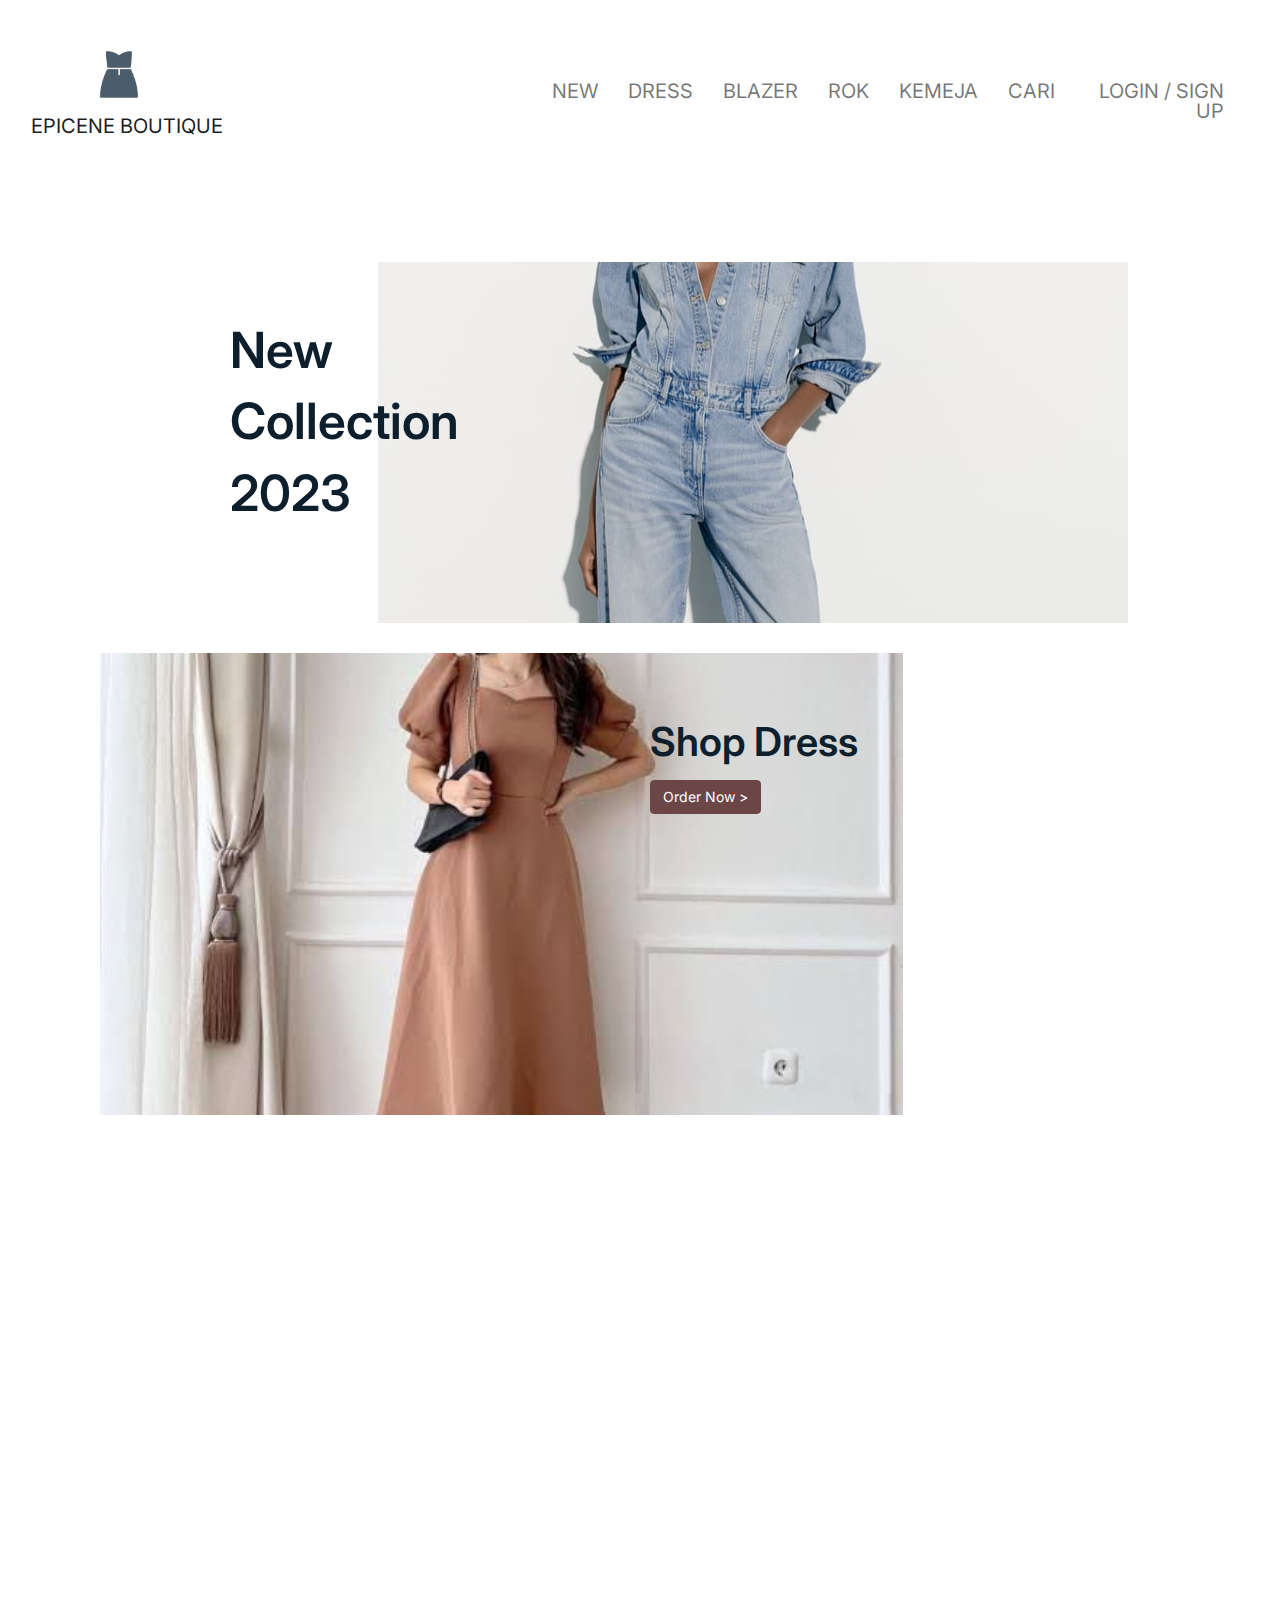
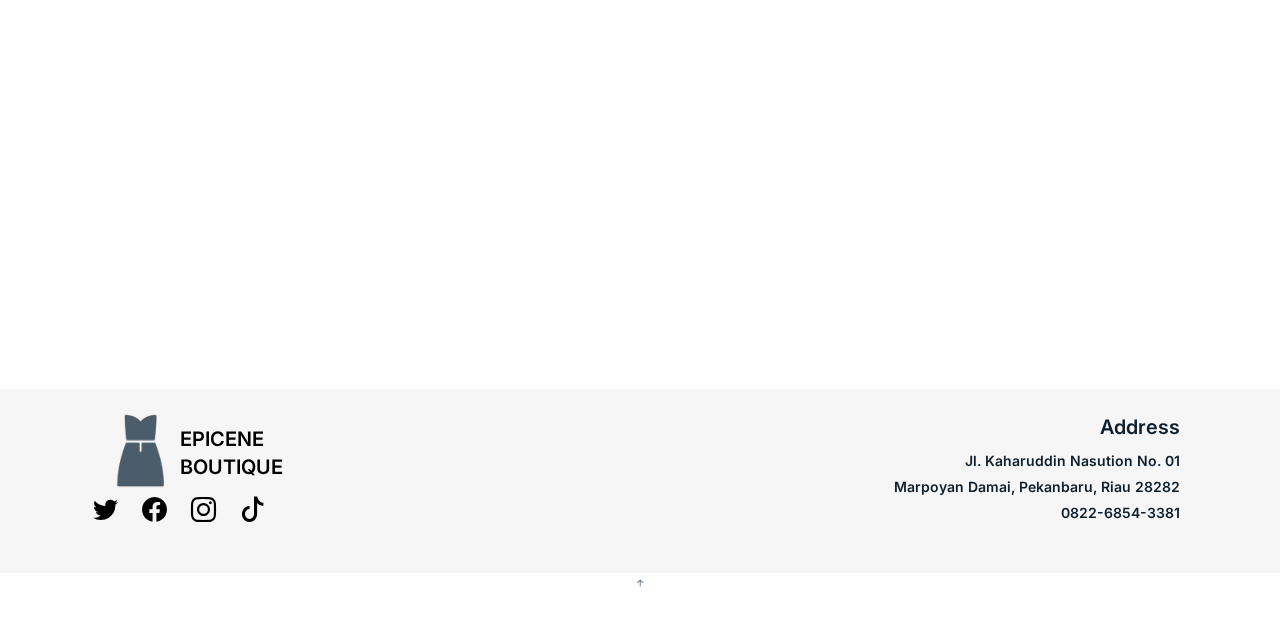
<file: index.html>
<!DOCTYPE html>
<html lang="en">

<head>
    <meta charset="utf-8">
    <meta content="width=device-width, initial-scale=1.0" name="viewport">

    <title>EPICENE BOUTIQUE</title>
    <meta content="" name="description">
    <meta content="" name="keywords">

    <!-- Favicons -->
    <!-- <link href="assets/img/favicon.png" rel="icon">
    <link href="assets/img/apple-touch-icon.png" rel="apple-touch-icon"> -->

    <!-- Google Fonts -->
    <link href="http://fonts.googleapis.com/css?family=Inter:400,500,600,700" rel="stylesheet">

    <!-- Vendor CSS Files -->
    <link href="assets/vendor/aos/aos.css" rel="stylesheet">
    <link href="assets/vendor/bootstrap/css/bootstrap.min.css" rel="stylesheet">
    <link href="assets/vendor/bootstrap-icons/bootstrap-icons.css" rel="stylesheet">
    <link href="assets/vendor/swiper/swiper-bundle.min.css" rel="stylesheet">
    <link href="/assets/css/carousel.css" rel="stylesheet">

    <link rel="stylesheet" href="https://maxcdn.bootstrapcdn.com/bootstrap/3.4.1/css/bootstrap.min.css">
    <script src="https://ajax.googleapis.com/ajax/libs/jquery/3.6.4/jquery.min.js"></script>
    <script src="https://maxcdn.bootstrapcdn.com/bootstrap/3.4.1/js/bootstrap.min.js"></script>

    <!-- Template Main CSS File -->
    <link href="assets/css/style.css" rel="stylesheet">
</head>

<body>

    <!-- ======= Navbar ======= -->
    <nav class="navbar navbar-expand-lg navbar-light ">
        <div class="navbar-collapse">
            <div class="col-md-4 justify-content-center" style="margin-right: 8%;">
                <div class="row d-flex ">
                    <img src="./assets/img/logo.png"
                        style="height: 80px; width: 80px; object-fit: contain; justify-content: center; margin-left: 15%;"
                        class="icon-nav">
                </div>
                <a class="navbar-brand" href="index.html">EPICENE BOUTIQUE</a>
            </div>
            <button class="navbar-toggler" type="button" data-toggle="collapse" data-target="#navbarSupportedContent"
                aria-controls="navbarSupportedContent" aria-expanded="false" aria-label="Toggle navigation">
                <span class="navbar-toggler-icon"></span>
            </button>
            <div class="collapse navbar-collapse" id="navbarSupportedContent">
                <ul class="navbar-nav text-right">
                    <li class="nav-item active">
                        <a class="nav-link" href="detail.html">NEW</a>
                    </li>
                    <li class="nav-item">
                        <a class="nav-link" href="detail.html">DRESS</a>
                    </li>
                    <li class="nav-item">
                        <a class="nav-link" href="detail.html">BLAZER</a>
                    </li>
                    <li class="nav-item">
                        <a class="nav-link" href="detail.html">ROK</a>
                    </li>
                    <li class="nav-item">
                        <a class="nav-link" href="detail.html">KEMEJA</a>
                    </li>
                    <li class="nav-item">
                        <a class="nav-link" href="detail.html">CARI</a>
                    </li>
                    <li class="nav-item">
                        <a class="nav-link" href="detail.html">LOGIN / SIGN UP</a>
                    </li>
                </ul>
            </div>
        </div>
    </nav>

    <main id="main">

        <!-- ======= Works Section ======= -->
        <section class="section site-portfolio">

            <div class="container">
                <p class="title-image" >New <br>
                    Collection <br>
                    2023</p>
                <div class="d-flex justify-content-end" data-aos="fade-up" data-aos-delay="200">
                    <div class="item branding col-sm-9 col-md-9 col-lg-9 mb-5">
                        <a href="./detail.html" class=" fancybox">
                            <img class="img-fluid" src="assets/img/new.jpg">
                        </a>
                    </div>
                </div>
            </div>

            <div class="container">
                <div class="d-flex" data-aos="fade-up" data-aos-delay="200">
                    <div class="item branding col-sm-9 col-md-9 col-lg-9 mb-5">
                        <a href="./detail.html" class=" fancybox">
                            <img class="img-fluid image-cover" src="assets/img/dress.jpg" >
                        </a>
                        <div style="position: absolute; top: 60px; right: 60px;">
                            <p class="title-text">Shop Dress</p>
                            <a href="./detail.html" class="btn btn-primary button-submit" type="submit">Order Now ></a>
                        </div>
                    </div>
                </div>
            </div>

            <div class="container">
                <div class="d-flex" data-aos="fade-up" data-aos-delay="200">
                    <div class="item branding col-sm-6 col-md-6 col-lg-6 mb-5">
                        <a href="./detail.html" class=" fancybox">
                            <img class="img-fluid image-cover" src="assets/img/blezer.jpg" >
                        </a>
                        <div style="position: absolute; top: 30px; left: 30px;">
                            <p class="title-text-product">Shop Blazers</p>
                            <a href="./detail.html" class="btn btn-primary button-submit" type="submit">Order Now ></a>
                        </div>
                    </div>
                    <div class="item branding col-sm-6 col-md-6 col-lg-6 mb-5">
                        <a href="./detail.html" class=" fancybox">
                            <img class="img-fluid image-cover" src="assets/img/rok.jpg" >
                        </a>
                        <div style="position: absolute; top: 30px; left: 30px;">
                            <p class="title-text-product">Shop Rok</p>
                            <a href="./detail.html" class="btn btn-primary button-submit" type="submit">Order Now ></a>
                        </div>
                    </div>
                </div>
            </div>

            <div class="container">
                <div class="d-flex" data-aos="fade-up" data-aos-delay="200">
                    <div class="item branding col-sm-6 col-md-6 col-lg-6 mb-5">
                        <a href="./detail.html" class=" fancybox">
                            <img class="img-fluid image-cover" src="assets/img/kemeja.jpg" >
                        </a>
                        <div style="position: absolute; top: 30px; left: 30px;">
                            <p class="title-text-product">Shop Kemeja</p>
                            <a href="./detail.html" class="btn btn-primary button-submit" type="submit">Order Now ></a>
                        </div>
                    </div>
                    <div class="item branding col-sm-6 col-md-6 col-lg-6 mb-5">
                        <a href="./detail.html" class=" fancybox">
                            <img class="img-fluid image-cover" src="assets/img/cart.jpeg" >
                        </a>
                        <div class="mx-auto" style="position: absolute; top: 40%; left:40%;">
                            <a href="./detail.html" class="btn btn-primary button-submit" type="submit">ADD TO CART ></a>
                        </div>
                    </div>
                </div>
            </div>
        </section>
        <!-- End  Works Section -->


    </main><!-- End #main -->

    <!-- ======= Footer ======= -->
    <footer class="footer" role="contentinfo" style="background-color: #f6f6f6; padding-top: 24px;">
        <div class="container">
            <div class="d-flex justify-content-between ">
                <div class="col-md-4">
                    <div class="d-flex flex-row">
                        <img src="./assets/img/logo.png" style="height: 80px; width: 80px;">
                        <a class="footer-brand" href="#" style="font-weight: 600; padding-top: 12px;">EPICENE<br>BOUTIQUE</a>
                    </div>
                    <div class="row">
                        <div class="text-md">
                            <a href="#"><span class="bi bi-twitter footer-icon"></span></a>
                            <a href="#"><span class="bi bi-facebook footer-icon"></span></a>
                            <a href="#"><span class="bi bi-instagram footer-icon"></span></a>
                            <a href="#"><span class="bi bi-tiktok footer-icon"></span></a>
                        </div>
                    </div>
                </div>
                <div class="col-md-4 offset-md-4 flex-end">
                    <div class="text-md">
                        <p class="title" style="text-align: end;">Address</p>
                        <p style="text-align: end; font-weight: 600; font-size: 14px;">Jl. Kaharuddin Nasution No. 01</p>
                        <p style="text-align: end; margin-top: -4px; font-weight: 600; font-size: 14px;">Marpoyan Damai, Pekanbaru, Riau 28282</p>
                        <p style="text-align: end; margin-top: -4px; font-weight: 600; font-size: 14px;">0822-6854-3381</p>
                    </div>

                </div>
            </div>
        </div>
    </footer>

    <a href="#" class="back-to-top d-flex align-items-center justify-content-center"><i
            class="bi bi-arrow-up-short"></i></a>

    <!-- Vendor JS Files -->
    <script src="assets/vendor/aos/aos.js"></script>
    <script src="assets/vendor/bootstrap/js/bootstrap.bundle.min.js"></script>
    <script src="assets/vendor/isotope-layout/isotope.pkgd.min.js"></script>
    <script src="assets/vendor/swiper/swiper-bundle.min.js"></script>
    <script src="assets/vendor/php-email-form/validate.js"></script>

    <!-- Template Main JS File -->
    <script src="assets/js/main.js"></script>

</body>

</html>
</file>
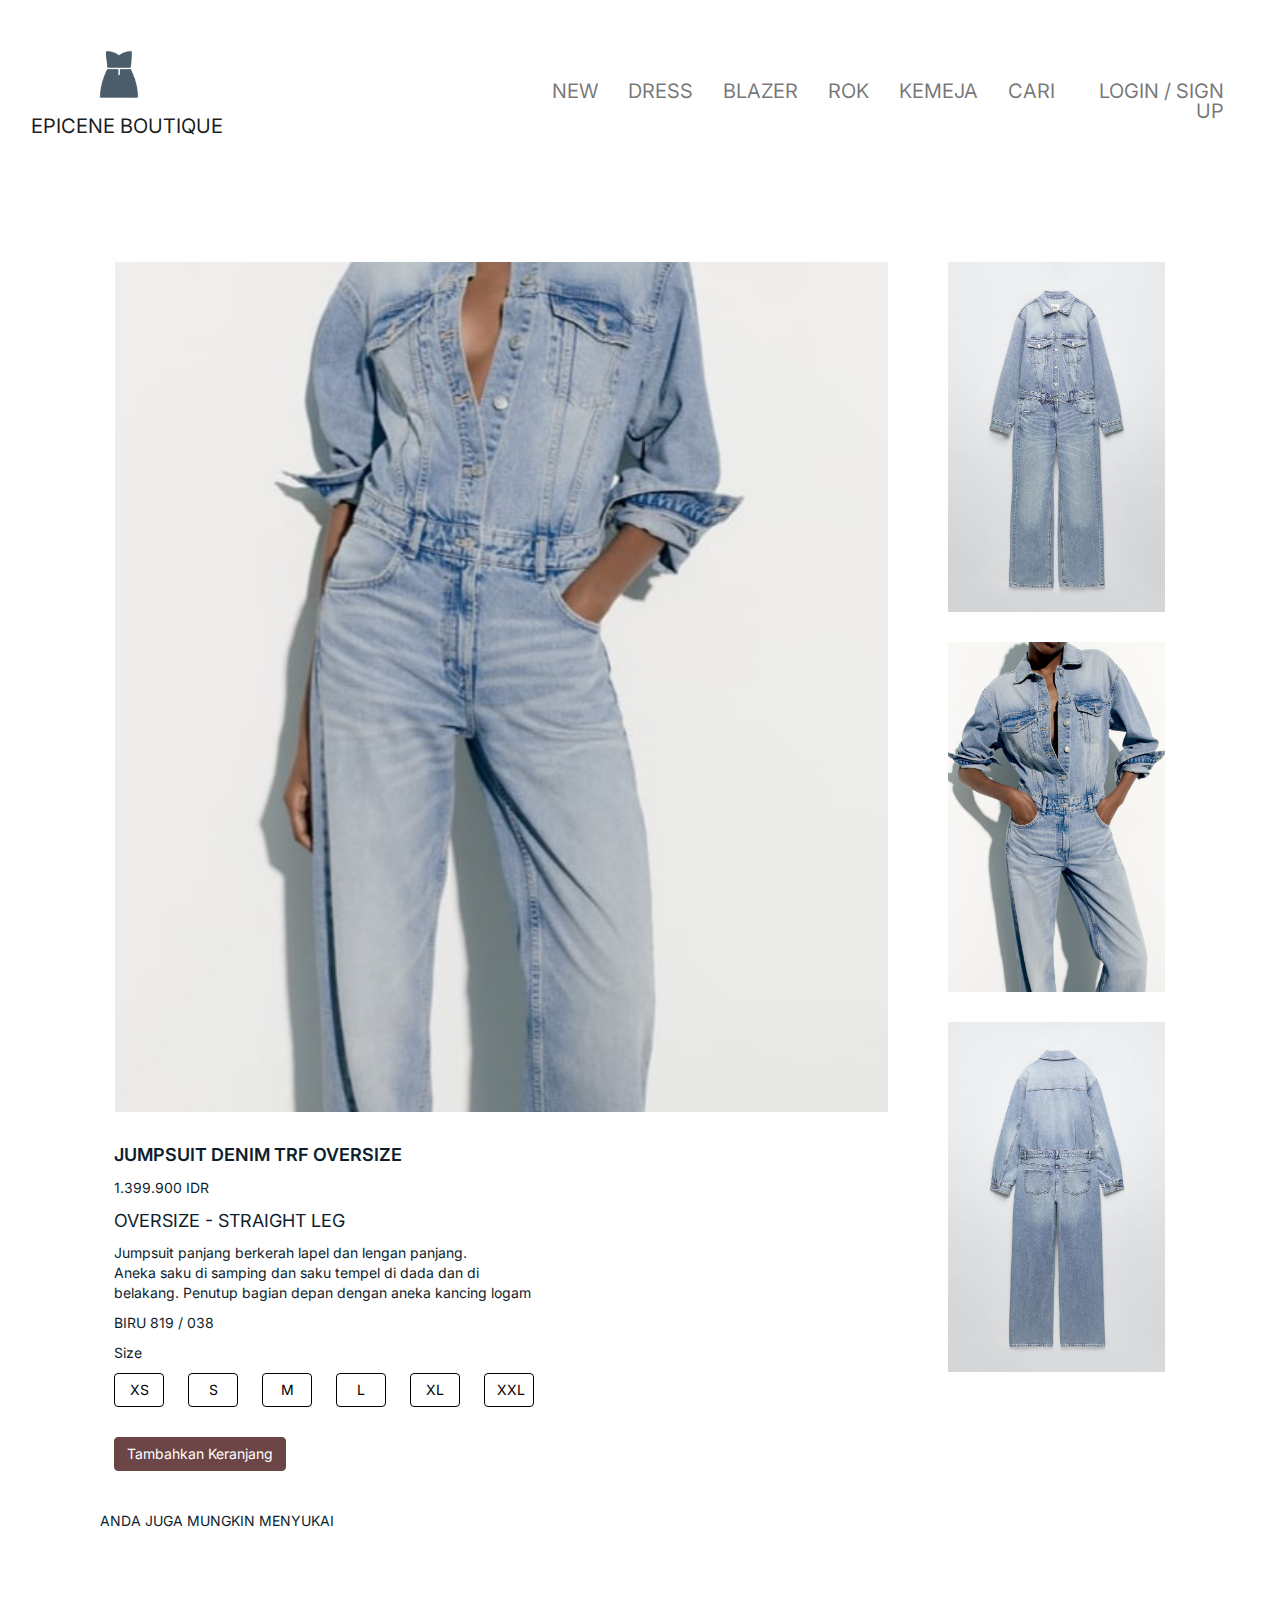
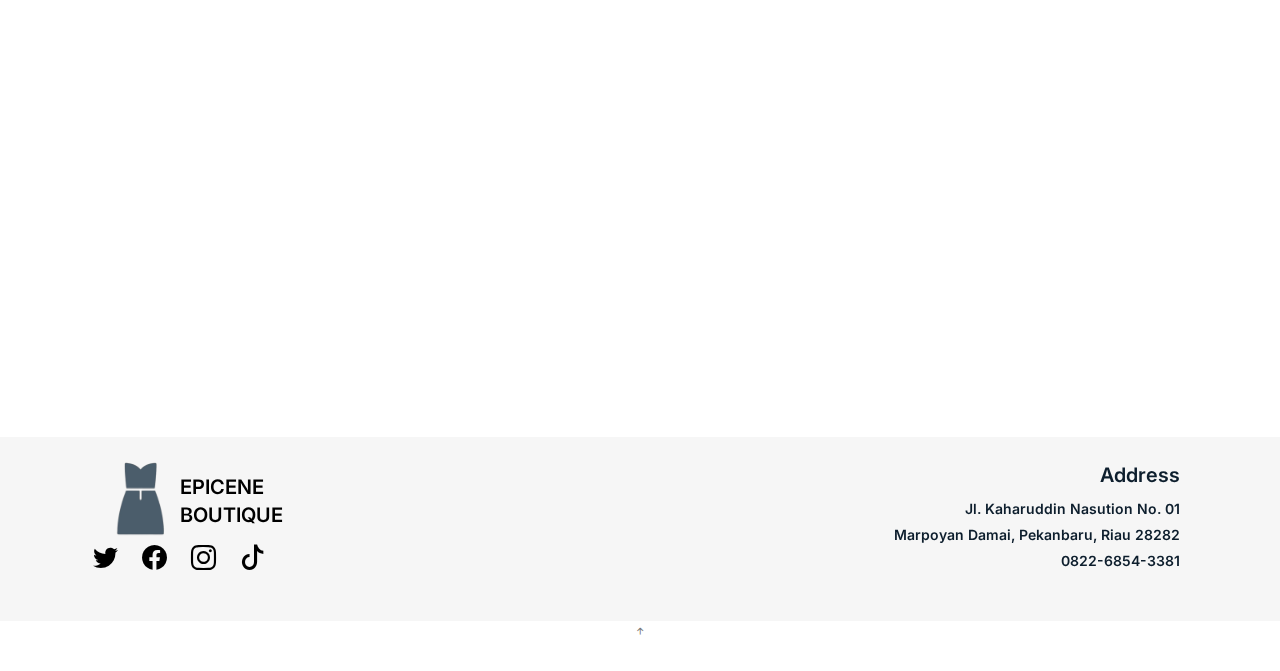
<file: cart.html>
<!DOCTYPE html>
<html lang="en">

<head>
    <meta charset="utf-8">
    <meta content="width=device-width, initial-scale=1.0" name="viewport">

    <title>EPICENE BOUTIQUE</title>
    <meta content="" name="description">
    <meta content="" name="keywords">

    <!-- Favicons -->
    <!-- <link href="assets/img/favicon.png" rel="icon">
    <link href="assets/img/apple-touch-icon.png" rel="apple-touch-icon"> -->

    <!-- Google Fonts -->
    <link href="http://fonts.googleapis.com/css?family=Inter:400,500,600,700" rel="stylesheet">

    <!-- Vendor CSS Files -->
    <link href="assets/vendor/aos/aos.css" rel="stylesheet">
    <link href="assets/vendor/bootstrap/css/bootstrap.min.css" rel="stylesheet">
    <link href="assets/vendor/bootstrap-icons/bootstrap-icons.css" rel="stylesheet">
    <link href="assets/vendor/swiper/swiper-bundle.min.css" rel="stylesheet">
    <link href="/assets/css/carousel.css" rel="stylesheet">

    <link rel="stylesheet" href="https://maxcdn.bootstrapcdn.com/bootstrap/3.4.1/css/bootstrap.min.css">
    <script src="https://ajax.googleapis.com/ajax/libs/jquery/3.6.4/jquery.min.js"></script>
    <script src="https://maxcdn.bootstrapcdn.com/bootstrap/3.4.1/js/bootstrap.min.js"></script>

    <!-- Template Main CSS File -->
    <link href="assets/css/style.css" rel="stylesheet">
</head>

<body>

    <!-- ======= Navbar ======= -->
    <nav class="navbar navbar-expand-lg navbar-light ">
        <div class="navbar-collapse">
            <div class="col-md-4 justify-content-center" style="margin-right: 8%;">
                <div class="row align-items-center">
                    <img src="./assets/img/logo.png"
                    style="height: 80px; width: 80px; object-fit: contain; justify-content: center; margin-left: 15%;"
                    class="icon-nav">
                </div>
                <a class="navbar-brand" href="index.html">EPICENE BOUTIQUE</a>
            </div>
            <button class="navbar-toggler" type="button" data-toggle="collapse" data-target="#navbarSupportedContent"
                aria-controls="navbarSupportedContent" aria-expanded="false" aria-label="Toggle navigation">
                <span class="navbar-toggler-icon"></span>
            </button>
            <div class="collapse navbar-collapse" id="navbarSupportedContent" >
                <ul class="navbar-nav text-right">
                    <li class="nav-item active">
                        <a class="nav-link" href="detail.html">NEW</a>
                    </li>
                    <li class="nav-item">
                        <a class="nav-link" href="detail.html">DRESS</a>
                    </li>
                    <li class="nav-item">
                        <a class="nav-link" href="detail.html">BLAZER</a>
                    </li>
                    <li class="nav-item">
                        <a class="nav-link" href="detail.html">ROK</a>
                    </li>
                    <li class="nav-item">
                        <a class="nav-link" href="detail.html">KEMEJA</a>
                    </li>
                    <li class="nav-item">
                        <a class="nav-link" href="detail.html">CARI</a>
                    </li>
                    <li class="nav-item">
                        <a class="nav-link" href="detail.html">LOGIN / SIGN UP</a>
                    </li>
                </ul>
            </div>
        </div>
    </nav>

    <main id="main">

        <!-- ======= Works Section ======= -->
        <section class="section">
            
            <div class="container">
                <div class="col-md-9 flex-row">
                    <div class="item branding col-sm-9 col-md-9 col-lg-9 mb-5" style="height: 850px; width: 100%;">
                        <a href="cart.html" class="fancybox">
                            <img class="image-cover" src="assets/img/baju1.jpg">
                        </a>
                    </div>
                    <div style="padding-left: 14px;">
                        <p class="title-text-product" style="font-size: 18px;">JUMPSUIT DENIM TRF OVERSIZE</p>
                        <p>1.399.900 IDR </p>
                        <p style="font-size: 18px;">OVERSIZE - STRAIGHT LEG</p>
                        <p>
                            Jumpsuit panjang berkerah lapel dan lengan panjang.<br>
                            Aneka saku di samping dan saku tempel di dada dan di<br>
                            belakang. Penutup bagian depan dengan aneka kancing logam
                        </p>
                        <p>BIRU 819 / 038</p>
                        <p>Size</p>
                        <div>
                            <button type="button" class="btn button-size">XS</button>
                            <button type="button" class="btn button-size">S</button>
                            <button type="button" class="btn button-size">M</button>
                            <button type="button" class="btn button-size">L</button>
                            <button type="button" class="btn button-size">XL</button>
                            <button type="button" class="btn button-size">XXL</button>
                        </div>
                        <div style="margin-top: 30px;">
                            <a href="./checkout.html" class="btn btn-primary button-submit" type="submit">Tambahkan
                                Keranjang</a>
                        </div>
                    </div>
                </div>
                <div class="col-md-3">
                    <div class="item branding col-sm-3 col-md-3 col-lg-3 mb-5" style="height: 350px; width: 100%;">
                        <a href="cart.html" class="fancybox">
                            <img class="image-cover" src="assets/img/baju2.jpg">
                        </a>
                    </div>
                    <div class="item branding col-sm-3 col-md-3 col-lg-3 mb-5" style="height: 350px; width: 100%;">
                        <a href="cart.html" class="fancybox">
                            <img class="image-cover" src="assets/img/baju3.jpg">
                        </a>
                    </div>
                    <div class="item branding col-sm-3 col-md-3 col-lg-3 mb-5" style="height: 350px; width: 100%;">
                        <a href="cart.html" class="fancybox">
                            <img class="image-cover" src="assets/img/baju4.jpeg">
                        </a>
                    </div>
                </div>
            </div>

            <div class="container" style="margin-top: 40px; padding-left: 30px; margin-bottom: 24px;">
                <p>ANDA JUGA MUNGKIN MENYUKAI</p>
            </div>

            <div class="container">
                <div class="d-flex" data-aos="fade-up" data-aos-delay="200">
                    <div class="item branding col-sm-3 col-md-3 col-lg-3 mb-5">
                        <a href="./detail.html" class=" fancybox">
                            <img class="img-fluid image-cover" src="assets/img/baju5.jpg">
                        </a>
                    </div>
                    <div class="item branding col-sm-3 col-md-3 col-lg-3 mb-5">
                        <a href="./detail.html" class=" fancybox">
                            <img class="img-fluid image-cover" src="assets/img/baju6.jpg">
                        </a>
                    </div>
                    <div class="item branding col-sm-3 col-md-3 col-lg-3 mb-5">
                        <a href="./detail.html" class=" fancybox">
                            <img class="img-fluid image-cover" src="assets/img/baju7.jpg">
                        </a>
                    </div>
                    <div class="item branding col-sm-3 col-md-3 col-lg-3 mb-5">
                        <a href="./detail.html" class=" fancybox">
                            <img class="img-fluid image-cover" src="assets/img/baju8.jpg">
                        </a>
                    </div>
                </div>
            </div>

        </section>
        <!-- End  Works Section -->


    </main><!-- End #main -->

    <!-- ======= Footer ======= -->
    <footer class="footer" role="contentinfo" style="background-color: #f6f6f6; padding-top: 24px;">
        <div class="container">
            <div class="d-flex justify-content-between ">
                <div class="col-md-4">
                    <div class="d-flex flex-row">
                        <img src="./assets/img/logo.png" style="height: 80px; width: 80px;">
                        <a class="footer-brand" href="#"
                            style="font-weight: 600; padding-top: 12px;">EPICENE<br>BOUTIQUE</a>
                    </div>
                    <div class="row">
                        <div class="text-md">
                            <a href="#"><span class="bi bi-twitter footer-icon"></span></a>
                            <a href="#"><span class="bi bi-facebook footer-icon"></span></a>
                            <a href="#"><span class="bi bi-instagram footer-icon"></span></a>
                            <a href="#"><span class="bi bi-tiktok footer-icon"></span></a>
                        </div>
                    </div>
                </div>
                <div class="col-md-4 offset-md-4 flex-end">
                    <div class="text-md">
                        <p class="title" style="text-align: end;">Address</p>
                        <p style="text-align: end; font-weight: 600; font-size: 14px;">Jl. Kaharuddin Nasution No. 01
                        </p>
                        <p style="text-align: end; margin-top: -4px; font-weight: 600; font-size: 14px;">Marpoyan Damai,
                            Pekanbaru, Riau 28282</p>
                        <p style="text-align: end; margin-top: -4px; font-weight: 600; font-size: 14px;">0822-6854-3381
                        </p>
                    </div>

                </div>
            </div>
        </div>
    </footer>

    <a href="#" class="back-to-top d-flex align-items-center justify-content-center"><i
            class="bi bi-arrow-up-short"></i></a>

    <!-- Vendor JS Files -->
    <script src="assets/vendor/aos/aos.js"></script>
    <script src="assets/vendor/bootstrap/js/bootstrap.bundle.min.js"></script>
    <script src="assets/vendor/isotope-layout/isotope.pkgd.min.js"></script>
    <script src="assets/vendor/swiper/swiper-bundle.min.js"></script>
    <script src="assets/vendor/php-email-form/validate.js"></script>

    <!-- Template Main JS File -->
    <script src="assets/js/main.js"></script>

</body>

</html>
</file>
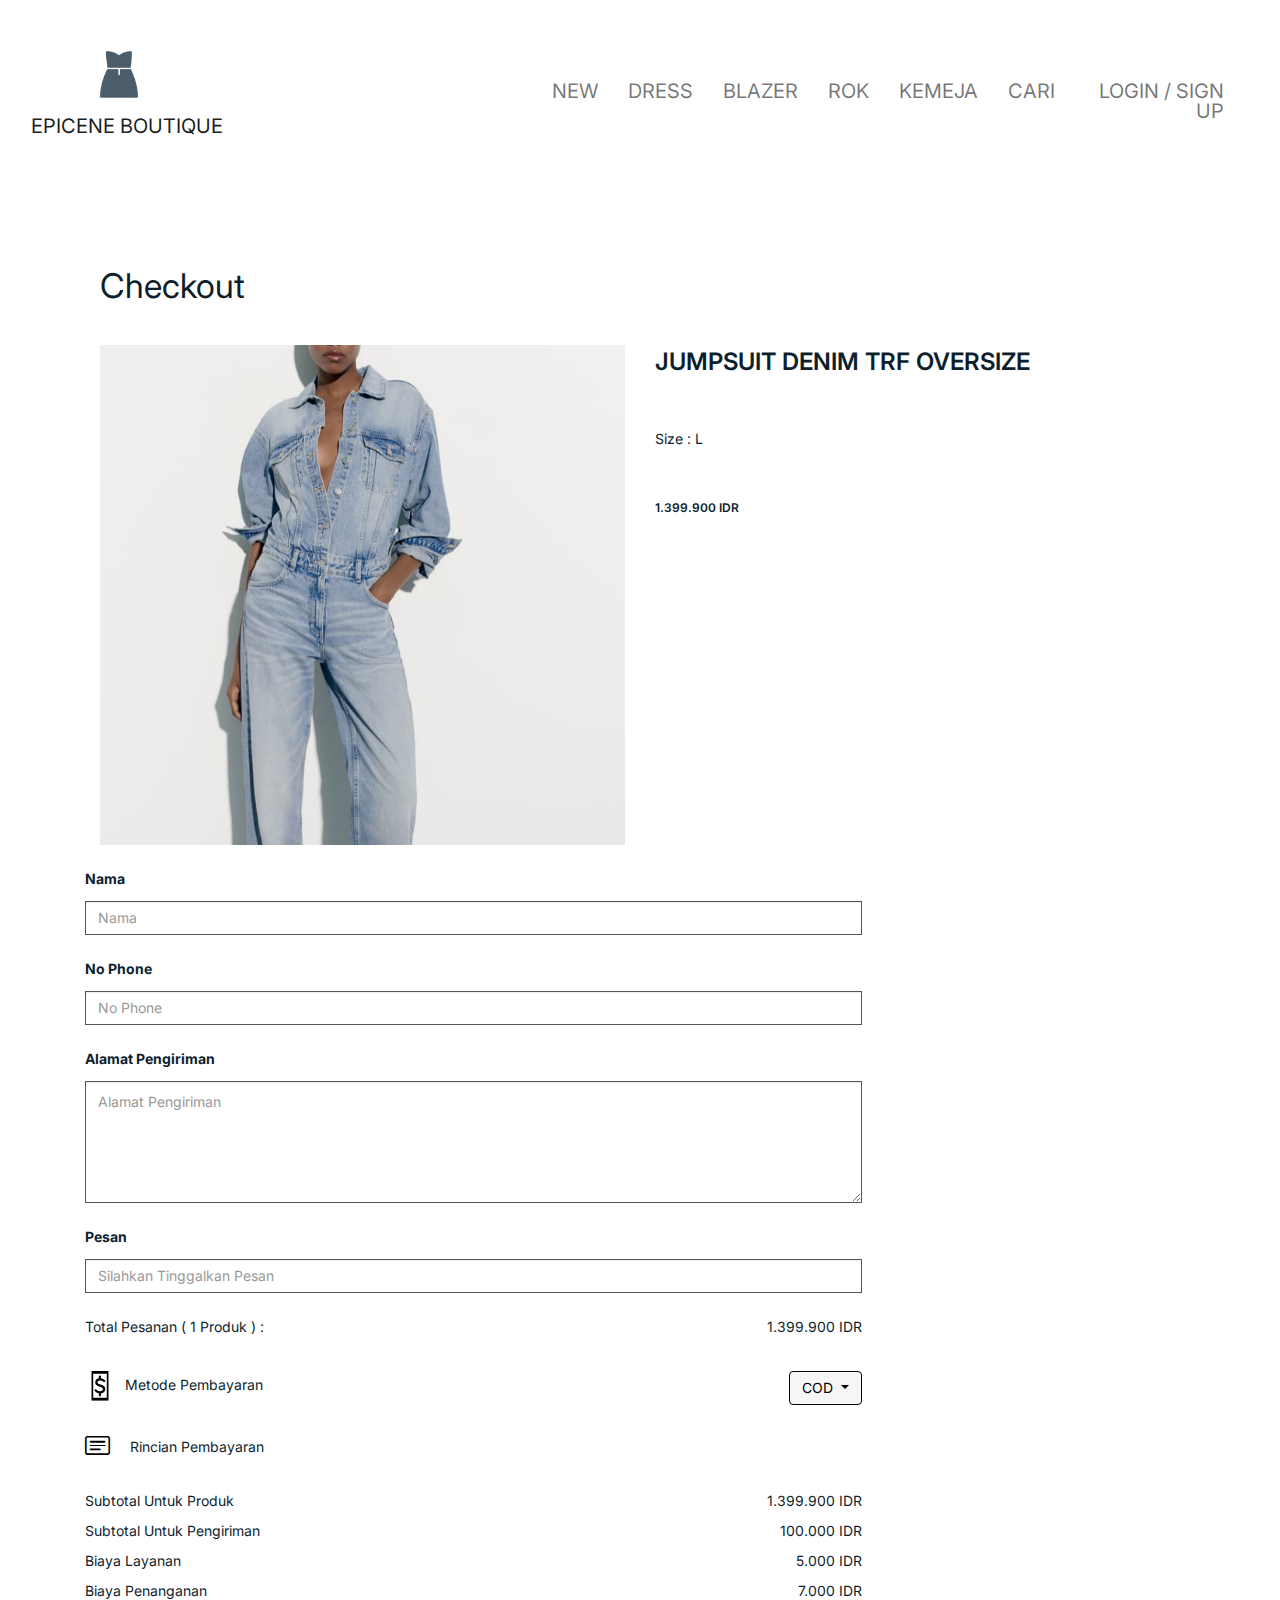
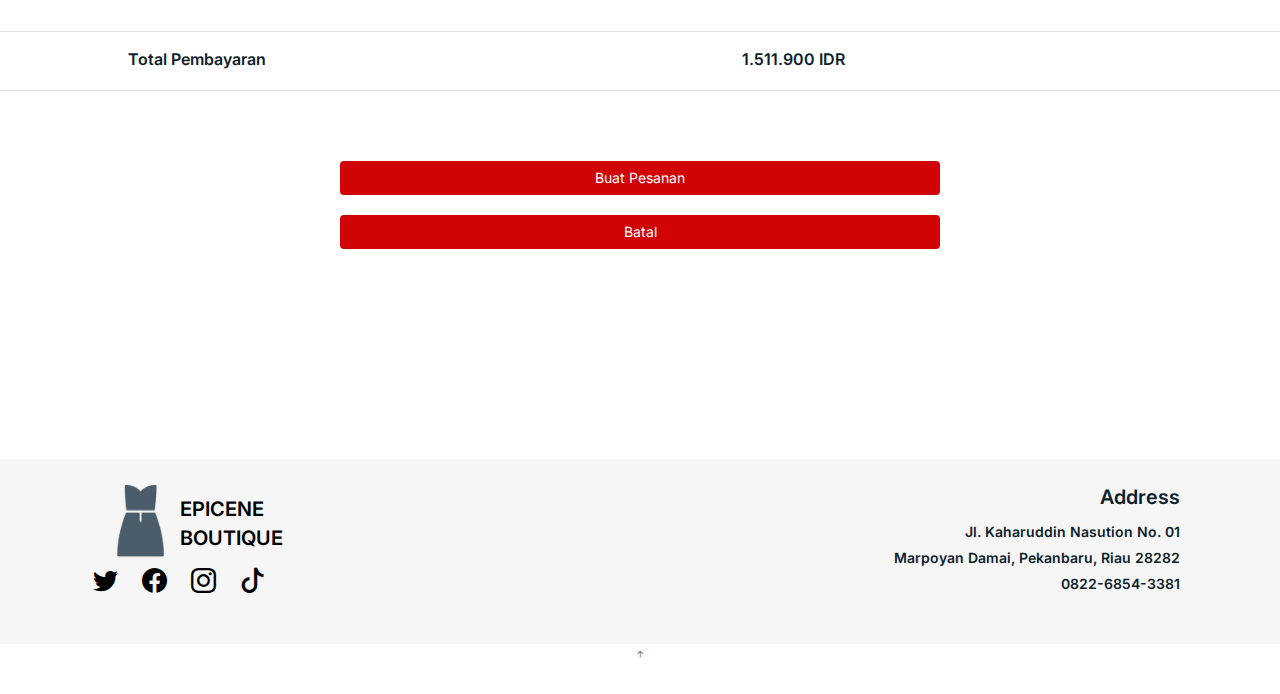
<file: checkout.html>
<!DOCTYPE html>
<html lang="en">

<head>
    <meta charset="utf-8">
    <meta content="width=device-width, initial-scale=1.0" name="viewport">

    <title>EPICENE BOUTIQUE</title>
    <meta content="" name="description">
    <meta content="" name="keywords">

    <!-- Favicons -->
    <!-- <link href="assets/img/favicon.png" rel="icon">
    <link href="assets/img/apple-touch-icon.png" rel="apple-touch-icon"> -->

    <!-- Google Fonts -->
    <link href="http://fonts.googleapis.com/css?family=Inter:400,500,600,700" rel="stylesheet">

    <!-- Vendor CSS Files -->
    <link href="assets/vendor/aos/aos.css" rel="stylesheet">
    <link href="assets/vendor/bootstrap/css/bootstrap.min.css" rel="stylesheet">
    <link href="assets/vendor/bootstrap-icons/bootstrap-icons.css" rel="stylesheet">
    <link href="assets/vendor/swiper/swiper-bundle.min.css" rel="stylesheet">
    <link href="/assets/css/carousel.css" rel="stylesheet">

    <link rel="stylesheet" href="https://maxcdn.bootstrapcdn.com/bootstrap/3.4.1/css/bootstrap.min.css">
    <script src="https://ajax.googleapis.com/ajax/libs/jquery/3.6.4/jquery.min.js"></script>
    <script src="https://maxcdn.bootstrapcdn.com/bootstrap/3.4.1/js/bootstrap.min.js"></script>

    <!-- Template Main CSS File -->
    <link href="assets/css/style.css" rel="stylesheet">
</head>

<body>

    <!-- ======= Navbar ======= -->
    <nav class="navbar navbar-expand-lg navbar-light ">
        <div class="navbar-collapse">
            <div class="col-md-4 justify-content-center" style="margin-right: 8%;">
                <div class="row align-items-center">
                    <img src="./assets/img/logo.png"
                    style="height: 80px; width: 80px; object-fit: contain; justify-content: center; margin-left: 15%;"
                    class="icon-nav">
                </div>
                <a class="navbar-brand" href="index.html">EPICENE BOUTIQUE</a>
            </div>
            <button class="navbar-toggler" type="button" data-toggle="collapse" data-target="#navbarSupportedContent"
                aria-controls="navbarSupportedContent" aria-expanded="false" aria-label="Toggle navigation">
                <span class="navbar-toggler-icon"></span>
            </button>
            <div class="collapse navbar-collapse" id="navbarSupportedContent">
                <ul class="navbar-nav text-right">
                    <li class="nav-item active">
                        <a class="nav-link" href="detail.html">NEW</a>
                    </li>
                    <li class="nav-item">
                        <a class="nav-link" href="detail.html">DRESS</a>
                    </li>
                    <li class="nav-item">
                        <a class="nav-link" href="detail.html">BLAZER</a>
                    </li>
                    <li class="nav-item">
                        <a class="nav-link" href="detail.html">ROK</a>
                    </li>
                    <li class="nav-item">
                        <a class="nav-link" href="detail.html">KEMEJA</a>
                    </li>
                    <li class="nav-item">
                        <a class="nav-link" href="detail.html">CARI</a>
                    </li>
                    <li class="nav-item">
                        <a class="nav-link" href="detail.html">LOGIN / SIGN UP</a>
                    </li>
                </ul>
            </div>
        </div>
    </nav>

    <main id="main">

        <!-- ======= Works Section ======= -->
        <section class="section">
            <div class="container" style="padding-left: 30px; padding-bottom: 24px;">
                <p style="font-size: 34px;">Checkout</p>
            </div>
            <div class="container">
                <div class="d-flex flex-row">
                    <div class="col-md-6">
                        <div style="height: 500px; width: 100%;">
                            <img class="img-fluid image-cover" src="assets/img/checout.jpg">
                        </div>
                    </div>
                    <div class="col-md-6">
                        <p class="title-text-product">JUMPSUIT DENIM TRF OVERSIZE</p>
                        <p style="padding-top: 40px; padding-bottom: 40px;">Size : L</p>
                        <p class="title-text-product" style="font-size: 12px;">1.399.900 IDR</p>
                    </div>
                </div>
            </div>
            <div class="container">
                <div style="margin-top: 24px; width: 70%;">
                    <label style="margin-bottom: 12px;">Nama</label>
                    <input type="text" class="form-control" style="background-color: white; border: 1px solid;"
                        placeholder="Nama">
                </div>
                <div style="margin-top: 24px; width: 70%;">
                    <label style="margin-bottom: 12px;">No Phone</label>
                    <input type="text" class="form-control" style="background-color: white; border: 1px solid;"
                        placeholder="No Phone">
                </div>

                <div style="margin-top: 24px; width: 70%;">
                    <label style="margin-bottom: 12px;">Alamat Pengiriman </label>
                    <textarea type="text" class="form-control" style="background-color: white; border: 1px solid;"
                        placeholder="Alamat Pengiriman " rows="5"></textarea>
                </div>
                <div style="margin-top: 24px; width: 70%;">
                    <label style="margin-bottom: 12px;">Pesan</label>
                    <input type="text" class="form-control" style="background-color: white; border: 1px solid;"
                        placeholder="Silahkan Tinggalkan Pesan ">
                </div>
                <div class="d-flex flex-row justify-content-between" style="margin-top: 24px; width: 70%;">
                    <p>Total Pesanan ( 1 Produk ) :</p>
                    <p>1.399.900 IDR</p>
                </div>
                <div class="d-flex flex-row justify-content-between" style="margin-top: 24px; width: 70%;">
                    <div class="d-flex flex-row">
                        <img src="./assets/img/icon_payment.svg" style="height: 30px;width: 30px; padding-left: 0px;">
                        <p style="padding-top: 4px; padding-left: 10px;">Metode Pembayaran</p>
                    </div>
                    <div class="dropdown d-flex">
                        <button class="btn btn-secondary dropdown-toggle"
                            style="background-color: #f6f6f6; border: 1px solid; border-color: black; color: black;"
                            type="button" data-bs-toggle="dropdown" aria-expanded="false">
                            COD
                        </button>
                        <ul class="dropdown-menu">
                            <li><a class="dropdown-item active" href="#">COD</a></li>
                            <li><a class="dropdown-item" href="#">Transfer</a></li>
                        </ul>
                    </div>
                </div>
                <div class="d-flex flex-row justify-content-between" style="margin-top: 24px; width: 70%;">
                    <div class="d-flex flex-row justify-content-center">
                        <div >
                            <span class="bi bi-card-text footer-icon" style="text-align: center;"></span>
                        </div>
                        <p style="padding-top: 8px;">Rincian Pembayaran</p>
                    </div>
                </div>
                <div class="d-flex flex-row justify-content-between" style=" margin-top: 24px; width: 70%;">
                    <p>Subtotal Untuk Produk</p>
                    <p>1.399.900 IDR</p>
                </div>
                <div class="d-flex flex-row justify-content-between" style=" width: 70%;">
                    <p>Subtotal Untuk Pengiriman</p>
                    <p>100.000 IDR</p>
                </div>
                <div class="d-flex flex-row justify-content-between" style=" width: 70%;">
                    <p>Biaya Layanan</p>
                    <p>5.000 IDR</p>
                </div>
                <div class="d-flex flex-row justify-content-between" style=" width: 70%;">
                    <p>Biaya Penanganan</p>
                    <p>7.000 IDR</p>
                </div>
            </div>
            <div class="border-top border-bottom" style="margin-top: 20px;">
                <div class="d-flex flex-row justify-content-between" style="width: 70%; padding-left: 10%; padding-right: 4%; padding-bottom: 10px; padding-top: 16px;">
                    <p style="font-weight: 600; font-size: 16px;">Total Pembayaran</p>
                    <p style="font-weight: 600; font-size: 16px;">1.511.900 IDR</p>
                </div>
            </div>

            <div class="container d-flex justify-content-center" style="margin-top: 50px;">
                <div class="d-flex" style="margin-top: 20px;">
                    <a href="./success.html" type="button" class="btn btn-info"
                        style="padding-left: 40px; padding-right: 40px; background-color: #D00404; width: 600px; color: white; border-color: transparent;">Buat Pesanan</a>
                </div>
            </div>
            <div class="container d-flex justify-content-center" style="margin-bottom: 140px;">
                <div class="d-flex" style="margin-top: 20px;">
                    <a href="./cart.html" type="button" class="btn btn-secondary"
                        style="padding-left: 40px; padding-right: 40px; width: 600px; color: white; background-color: #D00404;">Batal</a>
                </div>
            </div>

        </section>
        <!-- End  Works Section -->


    </main><!-- End #main -->

    <!-- ======= Footer ======= -->
    <footer class="footer" role="contentinfo" style="background-color: #f6f6f6; padding-top: 24px;">
        <div class="container">
            <div class="d-flex justify-content-between ">
                <div class="col-md-4">
                    <div class="d-flex flex-row">
                        <img src="./assets/img/logo.png" style="height: 80px; width: 80px;">
                        <a class="footer-brand" href="#"
                            style="font-weight: 600; padding-top: 12px;">EPICENE<br>BOUTIQUE</a>
                    </div>
                    <div class="row">
                        <div class="text-md">
                            <a href="#"><span class="bi bi-twitter footer-icon"></span></a>
                            <a href="#"><span class="bi bi-facebook footer-icon"></span></a>
                            <a href="#"><span class="bi bi-instagram footer-icon"></span></a>
                            <a href="#"><span class="bi bi-tiktok footer-icon"></span></a>
                        </div>
                    </div>
                </div>
                <div class="col-md-4 offset-md-4 flex-end">
                    <div class="text-md">
                        <p class="title" style="text-align: end;">Address</p>
                        <p style="text-align: end; font-weight: 600; font-size: 14px;">Jl. Kaharuddin Nasution No. 01
                        </p>
                        <p style="text-align: end; margin-top: -4px; font-weight: 600; font-size: 14px;">Marpoyan Damai,
                            Pekanbaru, Riau 28282</p>
                        <p style="text-align: end; margin-top: -4px; font-weight: 600; font-size: 14px;">0822-6854-3381
                        </p>
                    </div>

                </div>
            </div>
        </div>
    </footer>

    <a href="#" class="back-to-top d-flex align-items-center justify-content-center"><i
            class="bi bi-arrow-up-short"></i></a>

    <!-- Vendor JS Files -->
    <script src="assets/vendor/aos/aos.js"></script>
    <script src="assets/vendor/bootstrap/js/bootstrap.bundle.min.js"></script>
    <script src="assets/vendor/isotope-layout/isotope.pkgd.min.js"></script>
    <script src="assets/vendor/swiper/swiper-bundle.min.js"></script>
    <script src="assets/vendor/php-email-form/validate.js"></script>

    <!-- Template Main JS File -->
    <script src="assets/js/main.js"></script>

</body>

</html>
</file>
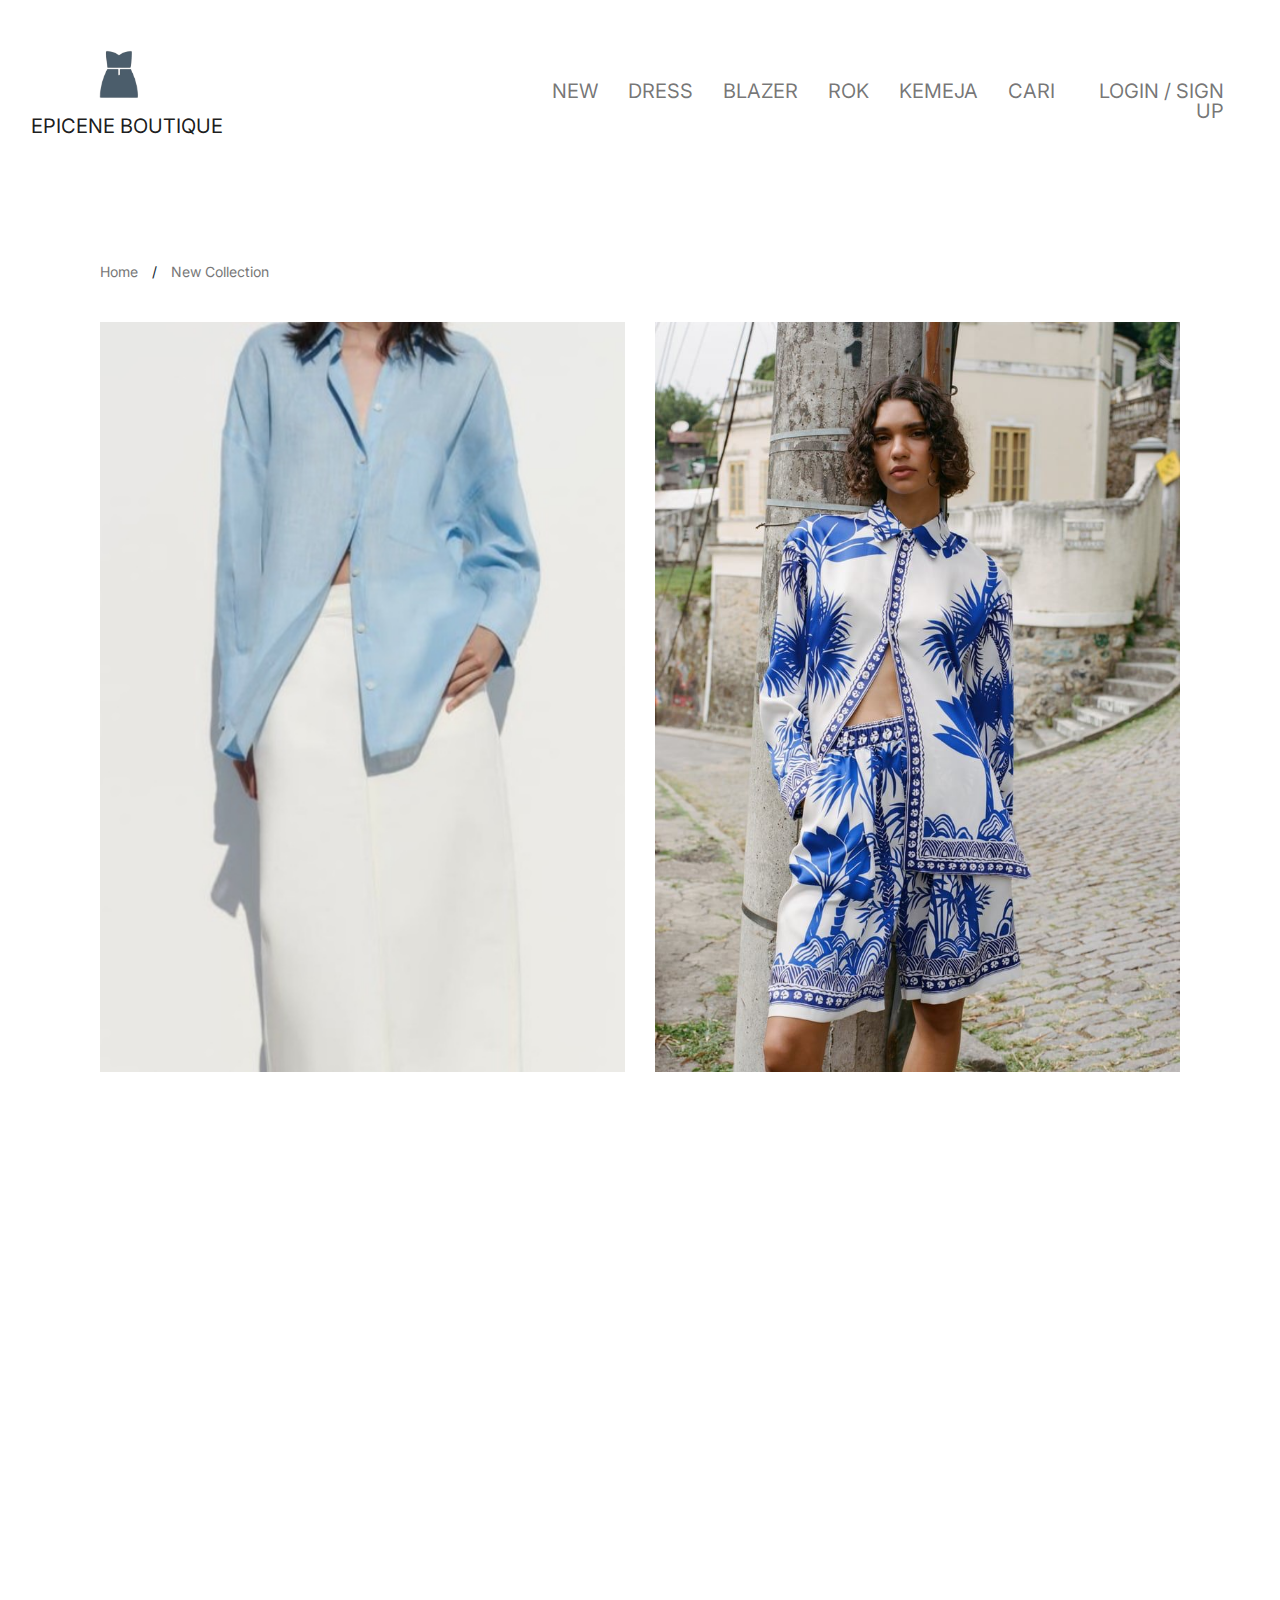
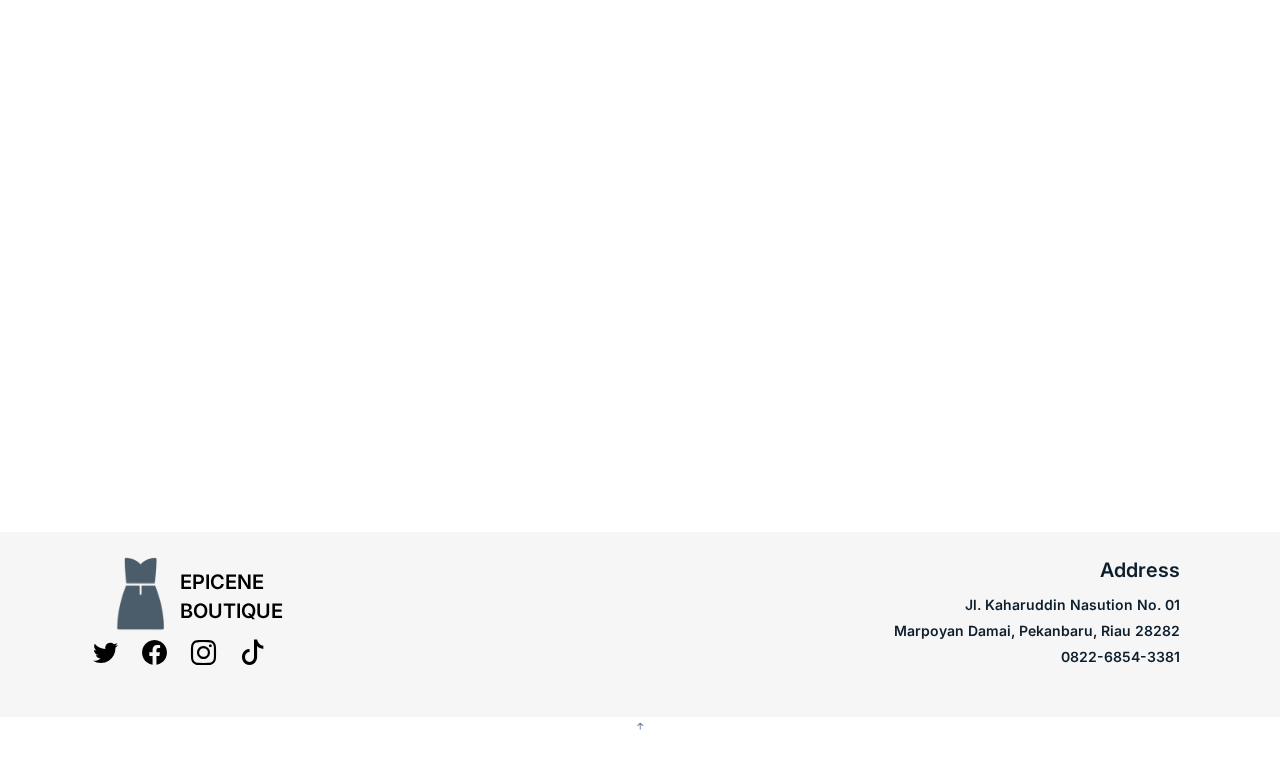
<file: detail.html>
<!DOCTYPE html>
<html lang="en">

<head>
    <meta charset="utf-8">
    <meta content="width=device-width, initial-scale=1.0" name="viewport">

    <title>EPICENE BOUTIQUE</title>
    <meta content="" name="description">
    <meta content="" name="keywords">

    <!-- Favicons -->
    <!-- <link href="assets/img/favicon.png" rel="icon">
    <link href="assets/img/apple-touch-icon.png" rel="apple-touch-icon"> -->

    <!-- Google Fonts -->
    <link href="http://fonts.googleapis.com/css?family=Inter:400,500,600,700" rel="stylesheet">

    <!-- Vendor CSS Files -->
    <link href="assets/vendor/aos/aos.css" rel="stylesheet">
    <link href="assets/vendor/bootstrap/css/bootstrap.min.css" rel="stylesheet">
    <link href="assets/vendor/bootstrap-icons/bootstrap-icons.css" rel="stylesheet">
    <link href="assets/vendor/swiper/swiper-bundle.min.css" rel="stylesheet">
    <link href="/assets/css/carousel.css" rel="stylesheet">

    <link rel="stylesheet" href="https://maxcdn.bootstrapcdn.com/bootstrap/3.4.1/css/bootstrap.min.css">
    <script src="https://ajax.googleapis.com/ajax/libs/jquery/3.6.4/jquery.min.js"></script>
    <script src="https://maxcdn.bootstrapcdn.com/bootstrap/3.4.1/js/bootstrap.min.js"></script>

    <!-- Template Main CSS File -->
    <link href="assets/css/style.css" rel="stylesheet">
</head>

<body>

    <!-- ======= Navbar ======= -->
    <nav class="navbar navbar-expand-lg navbar-light ">
        <div class="navbar-collapse">
            <div class="col-md-4 justify-content-center" style="margin-right: 8%;">
                <div class="row align-items-center">
                    <img src="./assets/img/logo.png"
                    style="height: 80px; width: 80px; object-fit: contain; justify-content: center; margin-left: 15%;"
                    class="icon-nav">
                </div>
                <a class="navbar-brand" href="index.html">EPICENE BOUTIQUE</a>
            </div>
            <button class="navbar-toggler" type="button" data-toggle="collapse" data-target="#navbarSupportedContent"
                aria-controls="navbarSupportedContent" aria-expanded="false" aria-label="Toggle navigation">
                <span class="navbar-toggler-icon"></span>
            </button>
            <div class="collapse navbar-collapse" id="navbarSupportedContent">
                <ul class="navbar-nav text-right">
                    <li class="nav-item active">
                        <a class="nav-link" href="detail.html">NEW</a>
                    </li>
                    <li class="nav-item">
                        <a class="nav-link" href="detail.html">DRESS</a>
                    </li>
                    <li class="nav-item">
                        <a class="nav-link" href="detail.html">BLAZER</a>
                    </li>
                    <li class="nav-item">
                        <a class="nav-link" href="detail.html">ROK</a>
                    </li>
                    <li class="nav-item">
                        <a class="nav-link" href="detail.html">KEMEJA</a>
                    </li>
                    <li class="nav-item">
                        <a class="nav-link" href="detail.html">CARI</a>
                    </li>
                    <li class="nav-item">
                        <a class="nav-link" href="detail.html">LOGIN / SIGN UP</a>
                    </li>
                </ul>
            </div>
        </div>
    </nav>

    <main id="main">

        <!-- ======= Works Section ======= -->
        <section class="section site-portfolio">
            <div class="container" style="padding-left: 30px; margin-bottom: 30px;">
                <div class="d-flex flex-row">
                    <a href="./index.html">
                        <p>Home</p>
                    </a>
                    <p style="padding-left: 14px; padding-right: 14px;"> / </p>
                    <a href="#">
                        <p>New Collection</p>
                    </a>
                </div>
            </div>
            <div class="container">
                <div class="d-flex" data-aos="fade-up" data-aos-delay="200">
                    <div class="item branding card-2-image col-sm-6 col-md-6 col-lg-6 mb-5">
                        <a href="cart.html" class=" fancybox">
                            <img class="img-fluid image-cover" src="assets/img/menu1.jpg">
                        </a>
                    </div>
                    <div class="item branding card-2-image col-sm-6 col-md-6 col-lg-6 mb-5">
                        <a href="cart.html" class=" fancybox">
                            <img class="img-fluid image-cover" src="assets/img/menu2.jpg">
                        </a>
                    </div>
                </div>
            </div>

            <div class="container">
                <div class="d-flex" data-aos="fade-up" data-aos-delay="200">
                    <div class="item branding card-3-image col-sm-4 col-md-4 col-lg-4 mb-5">
                        <a href="cart.html" class=" fancybox">
                            <img class="img-fluid image-cover" src="assets/img/menu3.jpeg">
                        </a>
                    </div>
                    <div class="item branding card-3-image col-sm-4 col-md-4 col-lg-4 mb-5">
                        <a href="cart.html" class=" fancybox">
                            <img class="img-fluid image-cover" src="assets/img/menu4.jpg">
                        </a>
                    </div>
                    <div class="item branding card-3-image col-sm-4 col-md-4 col-lg-4 mb-5">
                        <a href="cart.html" class=" fancybox">
                            <img class="img-fluid image-cover" src="assets/img/menu5.jpeg">
                        </a>
                    </div>
                </div>
            </div>

            <div class="container">
                <div class="d-flex" data-aos="fade-up" data-aos-delay="200">
                    <div class="item branding card-2-image-small col-sm-6 col-md-6 col-lg-6 mb-5">
                        <a href="cart.html" class=" fancybox">
                            <img class="img-fluid image-cover" src="assets/img/menu6.jpg">
                        </a>
                    </div>
                    <div class="item branding card-2-image-small col-sm-6 col-md-6 col-lg-6 mb-5">
                        <a href="cart.html" class=" fancybox">
                            <img class="img-fluid image-cover" src="assets/img/menu7.jpg">
                        </a>
                    </div>
                </div>
            </div>
        </section>
        <!-- End  Works Section -->


    </main><!-- End #main -->

    <!-- ======= Footer ======= -->
    <footer class="footer" role="contentinfo" style="background-color: #f6f6f6; padding-top: 24px;">
        <div class="container">
            <div class="d-flex justify-content-between ">
                <div class="col-md-4">
                    <div class="d-flex flex-row">
                        <img src="./assets/img/logo.png" style="height: 80px; width: 80px;">
                        <a class="footer-brand" href="#"
                            style="font-weight: 600; padding-top: 12px;">EPICENE<br>BOUTIQUE</a>
                    </div>
                    <div class="row">
                        <div class="text-md">
                            <a href="#"><span class="bi bi-twitter footer-icon"></span></a>
                            <a href="#"><span class="bi bi-facebook footer-icon"></span></a>
                            <a href="#"><span class="bi bi-instagram footer-icon"></span></a>
                            <a href="#"><span class="bi bi-tiktok footer-icon"></span></a>
                        </div>
                    </div>
                </div>
                <div class="col-md-4 offset-md-4 flex-end">
                    <div class="text-md">
                        <p class="title" style="text-align: end;">Address</p>
                        <p style="text-align: end; font-weight: 600; font-size: 14px;">Jl. Kaharuddin Nasution No. 01
                        </p>
                        <p style="text-align: end; margin-top: -4px; font-weight: 600; font-size: 14px;">Marpoyan Damai,
                            Pekanbaru, Riau 28282</p>
                        <p style="text-align: end; margin-top: -4px; font-weight: 600; font-size: 14px;">0822-6854-3381
                        </p>
                    </div>

                </div>
            </div>
        </div>
    </footer>

    <a href="#" class="back-to-top d-flex align-items-center justify-content-center"><i
            class="bi bi-arrow-up-short"></i></a>

    <!-- Vendor JS Files -->
    <script src="assets/vendor/aos/aos.js"></script>
    <script src="assets/vendor/bootstrap/js/bootstrap.bundle.min.js"></script>
    <script src="assets/vendor/isotope-layout/isotope.pkgd.min.js"></script>
    <script src="assets/vendor/swiper/swiper-bundle.min.js"></script>
    <script src="assets/vendor/php-email-form/validate.js"></script>

    <!-- Template Main JS File -->
    <script src="assets/js/main.js"></script>

</body>

</html>
</file>
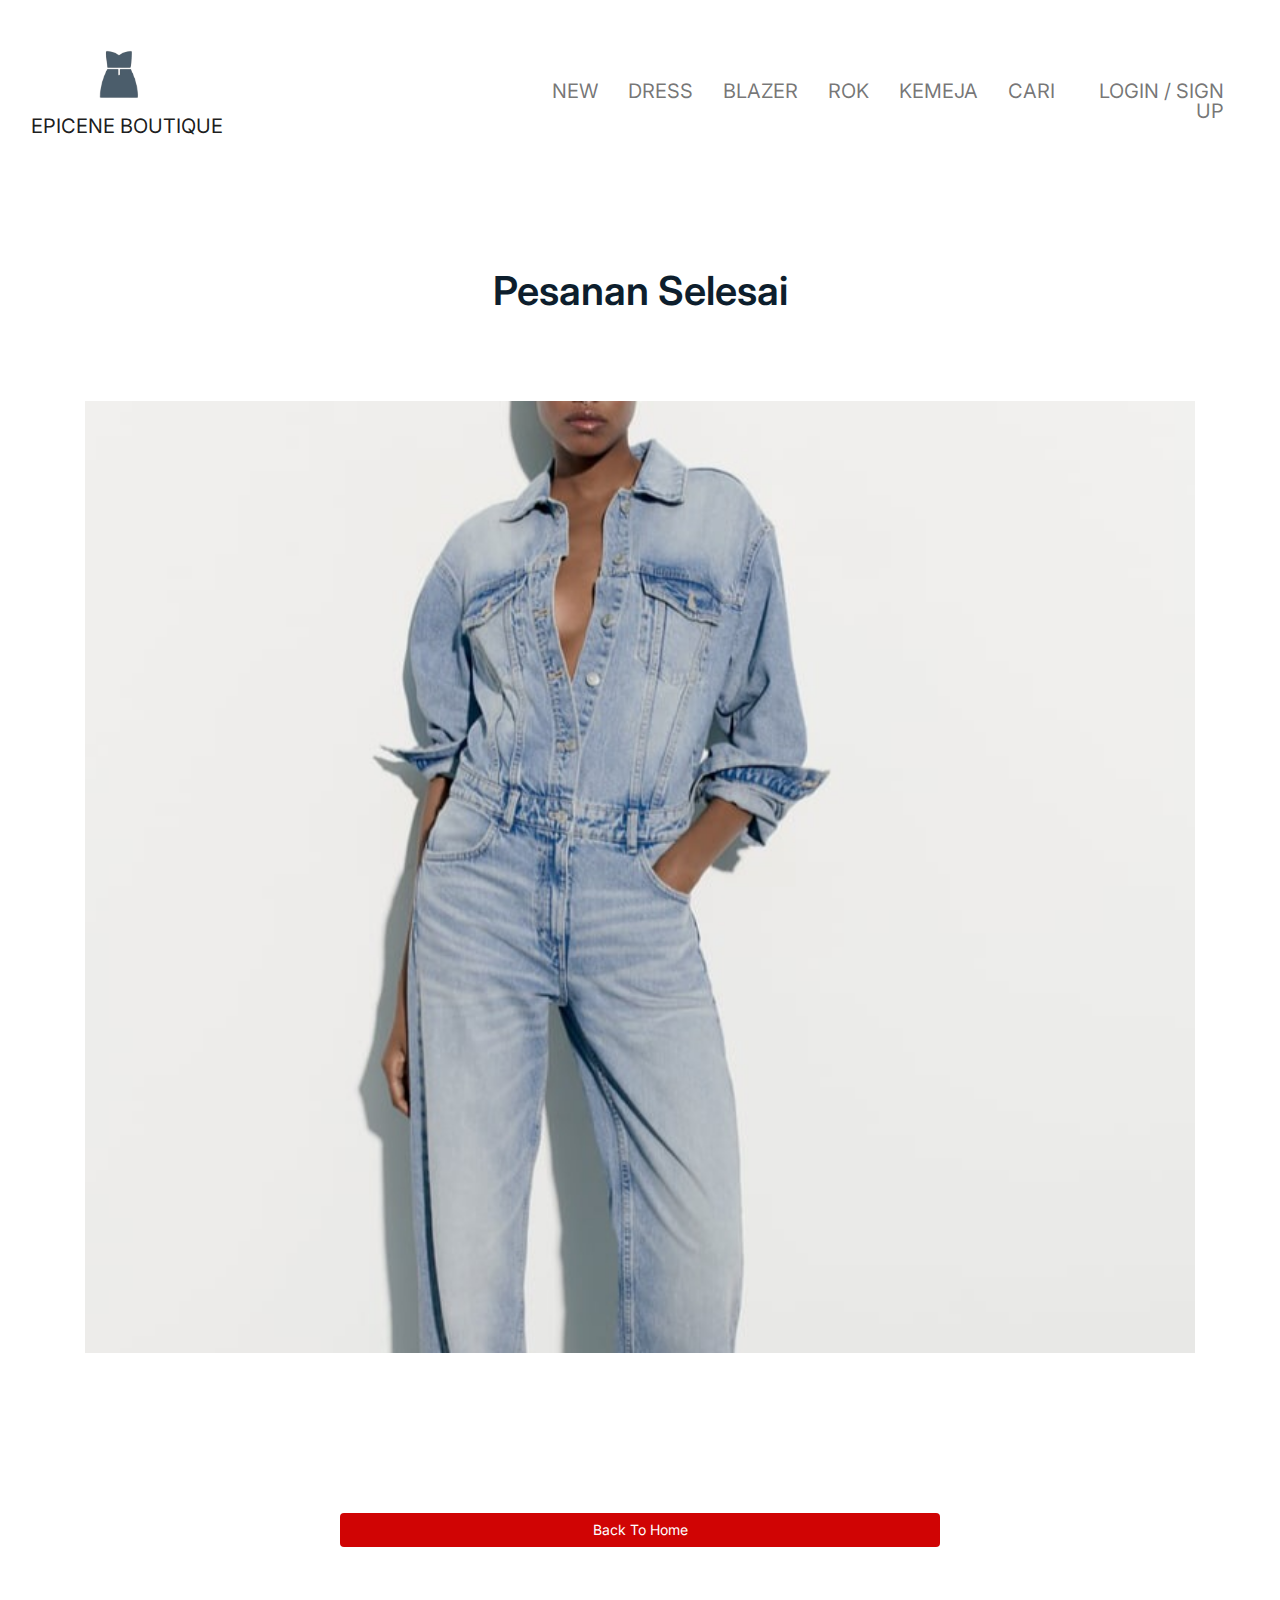
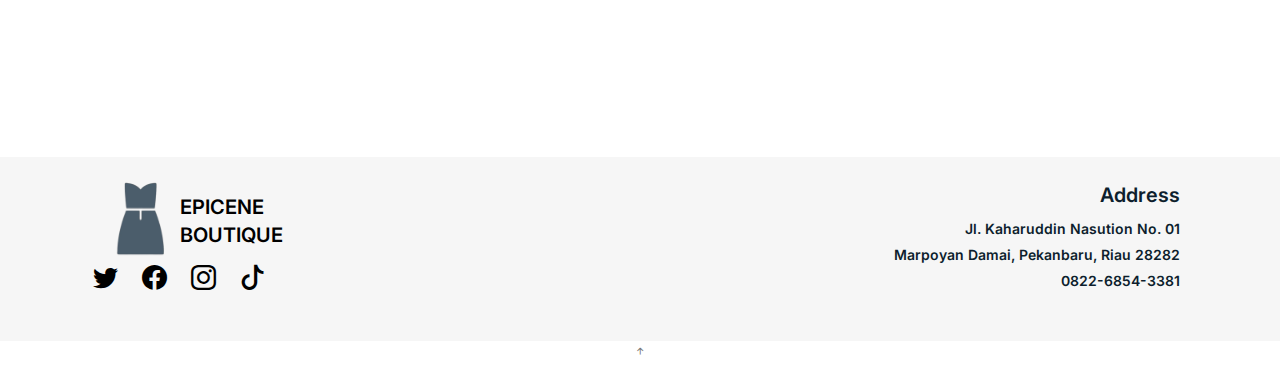
<file: success.html>
<!DOCTYPE html>
<html lang="en">

<head>
    <meta charset="utf-8">
    <meta content="width=device-width, initial-scale=1.0" name="viewport">

    <title>EPICENE BOUTIQUE</title>
    <meta content="" name="description">
    <meta content="" name="keywords">

    <!-- Favicons -->
    <!-- <link href="assets/img/favicon.png" rel="icon">
    <link href="assets/img/apple-touch-icon.png" rel="apple-touch-icon"> -->

    <!-- Google Fonts -->
    <link href="http://fonts.googleapis.com/css?family=Inter:400,500,600,700" rel="stylesheet">

    <!-- Vendor CSS Files -->
    <link href="assets/vendor/aos/aos.css" rel="stylesheet">
    <link href="assets/vendor/bootstrap/css/bootstrap.min.css" rel="stylesheet">
    <link href="assets/vendor/bootstrap-icons/bootstrap-icons.css" rel="stylesheet">
    <link href="assets/vendor/swiper/swiper-bundle.min.css" rel="stylesheet">
    <link href="/assets/css/carousel.css" rel="stylesheet">

    <link rel="stylesheet" href="https://maxcdn.bootstrapcdn.com/bootstrap/3.4.1/css/bootstrap.min.css">
    <script src="https://ajax.googleapis.com/ajax/libs/jquery/3.6.4/jquery.min.js"></script>
    <script src="https://maxcdn.bootstrapcdn.com/bootstrap/3.4.1/js/bootstrap.min.js"></script>

    <!-- Template Main CSS File -->
    <link href="assets/css/style.css" rel="stylesheet">
</head>

<body>

    <!-- ======= Navbar ======= -->
    <nav class="navbar navbar-expand-lg navbar-light ">
        <div class="navbar-collapse">
            <div class="col-md-4 justify-content-center" style="margin-right: 8%;">
                <div class="row align-items-center">
                    <img src="./assets/img/logo.png"
                    style="height: 80px; width: 80px; object-fit: contain; justify-content: center; margin-left: 15%;"
                    class="icon-nav">
                </div>
                <a class="navbar-brand" href="index.html">EPICENE BOUTIQUE</a>
            </div>
            <button class="navbar-toggler" type="button" data-toggle="collapse" data-target="#navbarSupportedContent"
                aria-controls="navbarSupportedContent" aria-expanded="false" aria-label="Toggle navigation">
                <span class="navbar-toggler-icon"></span>
            </button>
            <div class="collapse navbar-collapse" id="navbarSupportedContent">
                <ul class="navbar-nav text-right">
                    <li class="nav-item active">
                        <a class="nav-link" href="detail.html">NEW</a>
                    </li>
                    <li class="nav-item">
                        <a class="nav-link" href="detail.html">DRESS</a>
                    </li>
                    <li class="nav-item">
                        <a class="nav-link" href="detail.html">BLAZER</a>
                    </li>
                    <li class="nav-item">
                        <a class="nav-link" href="detail.html">ROK</a>
                    </li>
                    <li class="nav-item">
                        <a class="nav-link" href="detail.html">KEMEJA</a>
                    </li>
                    <li class="nav-item">
                        <a class="nav-link" href="detail.html">CARI</a>
                    </li>
                    <li class="nav-item">
                        <a class="nav-link" href="detail.html">LOGIN / SIGN UP</a>
                    </li>
                </ul>
            </div>
        </div>
    </nav>

    <main id="main">

        <!-- ======= Works Section ======= -->
        <section class="section">
            <div class="container d-flex justify-content-center">
                <p class="title-text">Pesanan Selesai</p>
            </div>
            <div class="container d-flex justify-content-center" style="margin-top: 72px;">
                <img class="img-fluid image-cover" src="assets/img/checout.jpg">
            </div>

            <div class="container d-flex justify-content-center" style="margin-top: 140px; margin-bottom: 140px;">
                <div class="d-flex" style="margin-top: 20px;">
                    <a href="./index.html" type="button" class="btn btn-secondary"
                        style="padding-left: 40px; padding-right: 40px; width: 600px; color: white; background-color: #D00404;">Back To Home</a>
                </div>
            </div>

        </section>
        <!-- End  Works Section -->


    </main><!-- End #main -->

    <!-- ======= Footer ======= -->
    <footer class="footer" role="contentinfo" style="background-color: #f6f6f6; padding-top: 24px;">
        <div class="container">
            <div class="d-flex justify-content-between ">
                <div class="col-md-4">
                    <div class="d-flex flex-row">
                        <img src="./assets/img/logo.png" style="height: 80px; width: 80px;">
                        <a class="footer-brand" href="#"
                            style="font-weight: 600; padding-top: 12px;">EPICENE<br>BOUTIQUE</a>
                    </div>
                    <div class="row">
                        <div class="text-md">
                            <a href="#"><span class="bi bi-twitter footer-icon"></span></a>
                            <a href="#"><span class="bi bi-facebook footer-icon"></span></a>
                            <a href="#"><span class="bi bi-instagram footer-icon"></span></a>
                            <a href="#"><span class="bi bi-tiktok footer-icon"></span></a>
                        </div>
                    </div>
                </div>
                <div class="col-md-4 offset-md-4 flex-end">
                    <div class="text-md">
                        <p class="title" style="text-align: end;">Address</p>
                        <p style="text-align: end; font-weight: 600; font-size: 14px;">Jl. Kaharuddin Nasution No. 01
                        </p>
                        <p style="text-align: end; margin-top: -4px; font-weight: 600; font-size: 14px;">Marpoyan Damai,
                            Pekanbaru, Riau 28282</p>
                        <p style="text-align: end; margin-top: -4px; font-weight: 600; font-size: 14px;">0822-6854-3381
                        </p>
                    </div>

                </div>
            </div>
        </div>
    </footer>

    <a href="#" class="back-to-top d-flex align-items-center justify-content-center"><i
            class="bi bi-arrow-up-short"></i></a>

    <!-- Vendor JS Files -->
    <script src="assets/vendor/aos/aos.js"></script>
    <script src="assets/vendor/bootstrap/js/bootstrap.bundle.min.js"></script>
    <script src="assets/vendor/isotope-layout/isotope.pkgd.min.js"></script>
    <script src="assets/vendor/swiper/swiper-bundle.min.js"></script>
    <script src="assets/vendor/php-email-form/validate.js"></script>

    <!-- Template Main JS File -->
    <script src="assets/js/main.js"></script>

</body>

</html>
</file>
<file: assets/css/carousel.css>
/* GLOBAL STYLES
-------------------------------------------------- */
/* Padding below the footer and lighter body text */

body {
  padding-top: 3rem;
  padding-bottom: 3rem;
  color: #5a5a5a;
}


/* CUSTOMIZE THE CAROUSEL
-------------------------------------------------- */

/* Carousel base class */
.carousel {
  margin-bottom: 4rem;
}
/* Since positioning the image, we need to help out the caption */
.carousel-caption {
  bottom: 3rem;
  z-index: 10;
}

/* Declare heights because of positioning of img element */
.carousel-item {
  height: 300px;
  align-items: center;
  align-self: center;
  justify-content: center;
}
.carousel-item > img {
  position: absolute;
  top: 0;
  left: 0;
  min-width: 100%;
  height: 300px;
}


/* MARKETING CONTENT
-------------------------------------------------- */

/* Center align the text within the three columns below the carousel */
.marketing .col-lg-4 {
  margin-bottom: 1.5rem;
  text-align: center;
}
.marketing h2 {
  font-weight: 400;
}
/* rtl:begin:ignore */
.marketing .col-lg-4 p {
  margin-right: .75rem;
  margin-left: .75rem;
}
/* rtl:end:ignore */


/* Featurettes
------------------------- */

.featurette-divider {
  margin: 5rem 0; /* Space out the Bootstrap <hr> more */
}

/* Thin out the marketing headings */
.featurette-heading {
  font-weight: 300;
  line-height: 1;
  /* rtl:remove */
  letter-spacing: -.05rem;
}


/* RESPONSIVE CSS
-------------------------------------------------- */

@media (min-width: 40em) {
  /* Bump up size of carousel content */
  .carousel-caption p {
    margin-bottom: 1.25rem;
    font-size: 1.25rem;
    line-height: 1.4;
  }

  .featurette-heading {
    font-size: 50px;
  }
}

@media (min-width: 62em) {
  .featurette-heading {
    margin-top: 7rem;
  }
}
</file>
<file: assets/css/style.css>
/*--------------------------------------------------------------
# General
--------------------------------------------------------------*/
body {
  font-family: "Inter", monospace;
  color: #0d1e2d;
}

a {
  color: #777;
  text-decoration: none;
}

a:hover {
  color: #000;
}

h1,
h2,
h3,
h4,
h5,
h6,
.font-heading {
  font-family: "Raleway", sans-serif;
}

.section {
  padding: 7rem 0;
}

.filters a {
  text-decoration: none;
  color: #000;
  display: inline-block;
  padding-left: 10px;
  padding-right: 10px;
  position: relative;
}

.filters a:hover,
.filters a:focus,
.filters a:active {
  text-decoration: none;
}

.filters a:hover:before {
  content: "";
  position: absolute;
  left: 10px;
  right: 10px;
  bottom: 0;
  height: 1px;
  background-color: #000;
}

.filters a.active {
  color: #000;
}

.filters a.active:before {
  content: "";
  position: absolute;
  left: 10px;
  right: 10px;
  bottom: 0;
  height: 1px;
  background-color: #000;
}

.item {
  border: none;
  margin-bottom: 30px;
}

.item .item-wrap {
  display: block;
  position: relative;
  overflow: hidden;
}

.item .item-wrap:after {
  z-index: 2;
  position: absolute;
  content: "";
  top: 0;
  left: 0;
  right: 0;
  bottom: 0;
  background: rgba(0, 0, 0, 0.4);
  visibility: hidden;
  opacity: 0;
  transition: 0.3s all ease-in-out;
}

.item .item-wrap img {
  transition: 0.3s transform ease;
  transform: scale(1);
}

.item .item-wrap>.work-info {
  position: absolute;
  top: 50%;
  width: 100%;
  text-align: center;
  z-index: 3;
  transform: translateY(-50%);
  color: #fff;
  opacity: 0;
  visibility: hidden;
  margin-top: 20px;
  transition: 0.3s all ease;
}

.item .item-wrap>.work-info h3 {
  font-size: 20px;
  margin-bottom: 0;
}

.item .item-wrap>.work-info span {
  font-size: 14px;
  text-transform: uppercase;
  letter-spacing: 0.2rem;
}

.item .item-wrap:hover {
  text-decoration: none;
}

.item .item-wrap:hover img {
  transform: scale(1.05);
}

.item .item-wrap:hover:after {
  opacity: 1;
  visibility: visible;
}

.item .item-wrap:hover .work-info {
  margin-top: 0px;
  opacity: 1;
  visibility: visible;
}

.testimonial-wrap {
  padding: 50px 50px 80px 50px;
  background: #eceff2;
}

.testimonial-wrap .testimonial {
  text-align: center;
  max-width: 500px;
  margin: 0 auto;
}

.testimonial-wrap .testimonial img {
  border-radius: 50%;
  width: 120px;
  margin: 0 auto 30px auto;
}

.testimonial-wrap .testimonial blockquote p {
  font-size: 20px;
}

.h3 {
  font-size: 20px;
}

.h4 {
  font-size: 16px;
}

.heading {
  font-size: 28px;
}

.readmore {
  display: inline-block;
  border: 1px solid #000;
  padding: 10px 15px;
  font-size: 12px;
  text-transform: uppercase;
  color: #000;
  transition: 0.2s all ease;
  font-weight: 700;
}

.readmore:active,
.readmore:focus,
.readmore:hover {
  outline: none;
}

.readmore:hover {
  color: #fff;
  text-decoration: none;
  background: #000;
}

.testimonials-slider .swiper-pagination {
  margin-top: -60px;
  position: relative;
}

.testimonials-slider .swiper-pagination .swiper-pagination-bullet {
  width: 12px;
  height: 12px;
  background-color: rgba(13, 30, 45, 0.3);
  opacity: 1;
}

.testimonials-slider .swiper-pagination .swiper-pagination-bullet-active {
  background-color: rgba(13, 30, 45, 0.6);
}

.sticky-content {
  position: sticky;
  position: -webkit-sticky;
  top: 0;
  /* required */
}

.list-line li {
  margin-bottom: 10px;
  position: relative;
  padding-left: 30px;
}

.list-line li:before {
  content: "";
  position: absolute;
  left: 0;
  top: 0.7rem;
  width: 10px;
  height: 2px;
  background: #000;
}

.form-control {
  border-radius: 0;
  background: #f8f9fa;
  border: 1px solid transparent;
  padding-top: 10px !important;
  padding-bottom: 10px !important;
}

.form-control:active,
.form-control:focus {
  background: #eff1f4;
  outline: none;
  box-shadow: none;
  border: 1px solid transparent;
}

.custom-progress {
  height: 7px;
  border-radius: 0;
}

.custom-progress .progress-bar {
  background: #000;
}

/* Services */
.services i {
  font-size: 40px;
}

.services h4 {
  padding-top: 10px;
}

/* Contact Form */
.php-email-form .error-message {
  display: none;
  color: #fff;
  background: #ed3c0d;
  text-align: left;
  padding: 15px;
  font-weight: 600;
}

.php-email-form .error-message br+br {
  margin-top: 25px;
}

.php-email-form .sent-message {
  display: none;
  color: #fff;
  background: #18d26e;
  text-align: center;
  padding: 15px;
  font-weight: 600;
}

.php-email-form .loading {
  display: none;
  background: #fff;
  text-align: center;
  padding: 15px;
}

.php-email-form .loading:before {
  content: "";
  display: inline-block;
  border-radius: 50%;
  width: 24px;
  height: 24px;
  margin: 0 10px -6px 0;
  border: 3px solid #18d26e;
  border-top-color: #eee;
  animation: animate-loading 1s linear infinite;
}

@keyframes animate-loading {
  0% {
    transform: rotate(0deg);
  }

  100% {
    transform: rotate(360deg);
  }
}

/*--------------------------------------------------------------
# Header
--------------------------------------------------------------*/
/* Custom Navmenu */
.custom-navmenu {
  background: #0d1e2d;
}

.custom-navmenu .custom-menu,
.custom-navmenu .custom-menu li {
  padding: 0;
  margin: 0;
  list-style: none;
}

.custom-navmenu .custom-menu li {
  margin-bottom: 0;
  font-size: 20px;
}

.custom-navmenu .custom-menu li a {
  color: #fff;
  padding: 10px 0 !important;
}

.custom-navmenu .custom-menu li a:hover {
  text-decoration: none;
}

.custom-navmenu .custom-menu li.active a {
  text-decoration: underline;
}

.custom-navmenu h3 {
  font-size: 20px;
  color: #fff;
}

.custom-navmenu p {
  color: rgba(255, 255, 255, 0.6);
}

.custom-navmenu a {
  color: rgba(255, 255, 255, 0.7);
}

.custom-navmenu a:hover {
  color: #fff;
}

/* Custom Navbar */
.custom-navbar {
  padding-top: 50px;
  width: 100%;
}

@media (max-width: 780px) {
  .custom-navbar>.container {
    padding-right: 0;
    padding-left: 0;
  }
}

 .navbar-brand {
  font-size: 20px;
  padding-left: 0px;
  padding-top: 0px;
}

/* Burger */
.burger {
  width: 28px;
  height: 32px;
  cursor: pointer;
  position: relative;
}

.burger:before,
.burger span,
.burger:after {
  width: 100%;
  height: 2px;
  display: block;
  background: #000;
  border-radius: 2px;
  position: absolute;
  opacity: 1;
}

.burger:before,
.burger:after {
  transition: top 0.35s cubic-bezier(0.23, 1, 0.32, 1), transform 0.35s cubic-bezier(0.23, 1, 0.32, 1), opacity 0.35s cubic-bezier(0.23, 1, 0.32, 1), background-color 1.15s cubic-bezier(0.86, 0, 0.07, 1);
  -webkit-transition: top 0.35s cubic-bezier(0.23, 1, 0.32, 1), -webkit-transform 0.35s cubic-bezier(0.23, 1, 0.32, 1), opacity 0.35s cubic-bezier(0.23, 1, 0.32, 1), background-color 1.15s cubic-bezier(0.86, 0, 0.07, 1);
  content: "";
}

.burger:before {
  top: 4px;
}

.burger span {
  top: 15px;
}

.burger:after {
  top: 26px;
}

/* Hover */
.burger:hover:before {
  top: 7px;
}

.burger:hover:after {
  top: 23px;
}

/* Click */
.burger.active span {
  opacity: 0;
}

.burger.active:before,
.burger.active:after {
  top: 40%;
}

.burger.active:before {
  transform: rotate(45deg);
}

.burger.active:after {
  transform: rotate(-45deg);
}

.burger:focus {
  outline: none;
}

/*--------------------------------------------------------------
# Footer
--------------------------------------------------------------*/
.footer {
  padding: 0 0 4rem 0;
}

.footer a {
  color: #000;
}

.social a {
  display: inline-block;
  width: 50px;
  height: 50px;
  border-radius: 50%;
  background: #f8f9fa;
  position: relative;
  text-align: center;
  color: #0d1e2d;
}

.social a span {
  display: inline-block;
  left: 50%;
  position: absolute;
  top: 50%;
  transform: translate(-50%, -50%);
}

.social a:hover {
  color: #000;
}

.icon{
  height: 20px;
  width: 20px;
}

.icon-nav{
  height: 80px;
  width: 80px;
}

.nav-item{
  font-size: 20px;
  color: #000;
  padding-right: 20px;
  font-weight: 400;
}

.li a{
  font-size: 30px;
  color: #000;
  padding-right: 20px;
  font-weight: 800;
}
.box-search{
  padding: 10px;
  padding-top: 4px;
  padding-bottom: 4px;
  margin-right: 18px;
  flex-direction: row;
}

.header{
  padding-left: 20px;
  padding-right: 20px;
  background-color: #fff;
}
.input-search{
  border: none;
  background: none;
}

.input-search:focus{
  border: none;
  background: none;
  outline:none;
}

.carousel .item {
  height: 600px;
}

.title-section{
  font-size: 20px;
  padding-top: 24px;
  padding-bottom: 24px;
}

.footer-brand {
  font-size: 20px;
  padding-left: 0px;
  padding-top: 0px;
}

.title{
  font-size: 20px;
  font-weight: 600;
}
.title-section{
  font-size: 18px;
  font-weight: 400;
}

.title-cart{
  font-size: 24px;
  font-weight: 600;
}

.label-price{
  font-size: 24px;
  font-weight: 400;
}

.title-banner-bold{
  font-size: 20px;
  font-weight: 600;
  text-align: center;
}
.title-banner{
  font-size: 18px;
  font-weight: 600;
  text-align: center;
}
.col-centered{
  float: none;
  margin: 0 auto;
}
.shop-now{
  background-color: #DC04FF;
  color: #f8f9fa;
  padding: 8px;
  padding-left: 0px;
  padding-right: 0px;
  width: 200px;
}

.bike-breadcrumbs .breadcrumb{
  background: transparent;
  padding: 0;
  padding-top: 10px;
  padding-bottom: 10px;
  margin-top: 10px;
  font-size: 20px;
  /* font-family: 'poppins', sans-serif; */
}

.breadcrumb-item + .breadcrumb-item::before {
  padding-left: 1.5rem;
  padding-right: 1.5rem;
}

.breadcrumb-item a{
  font-weight: 500;
  color: #C4C4C4;
}

.breadcrumb-item.active{
  font-weight: 500;
  color: #171938;
}

.size-chart {
  border-radius: 8px;
  border-width: 1px;
  border-color: #000;
  color: #000;
}

.size-chart:hover {
  border-radius: 8px;
  border-width: 1px;
  border-color: #000;
  background-color: black;
  color: #fff;
}
.label-summary{
  font-size: 14px;
  font-weight: 400;
}
.title-summary{
  font-size: 18px;
  font-weight: 400;
}
.total-section{
  /* width: 100px; */
  border-style: solid;
  border-width: 1px 0;
  border-color: #000;
  padding-top: 10px;
  padding-bottom: 2px;
  padding-left: 44px;
  padding-right: 44px;
}

.border-line{
  width: 1px;
  height: auto;
  background-color: #000;
}

.label-success-text{
  font-size: 100px;
  font-weight: 500;
  text-align: center;
  padding-bottom: 24px;
}

.title-image{
  position: absolute;
  top:35%;
  left: 18%;
  /* left: 0%; */
  /* right: 100px; */
  font-weight: 600;
  font-size: 50px;
  padding-right: 100px;
  z-index: 1;
}

.title-text{
  font-weight: 600;
  font-size: 40px;
}

.title-text-product{
  font-weight: 600;
  font-size: 24px;
}

.image-cover{
  height: 100%;
  width: 100%;
  object-fit: cover;
}

.image-containt{
  height: 100%;
  width: 100%;
  object-fit: contain;
}

.button-submit{
  text-align: center;
  color: #fff;
  background-color: #6C4646;
  border-color: #6C4646;
}

.button-submit:hover{
  text-align: center;
  color: #fff;
  background-color: #6C4646;
  border-color: #6C4646;
}

.footer-icon{
  font-size: 25px;
  color: #000;
  margin-right: 20px;
}

.card-2-image{
  height: 750px;
}

.card-2-image-small{
  height: 450px;
}

.card-3-image{
  height: 450px;
}
.button-size{
  background-color: #fff;
  border-color: #000;
  width: 50px;
  margin-right: 20px;
  text-align: center;
  color: #000;
}

.button-size:hover{
  background-color: #6C4646;
  border-color: #000;
  width: 50px;
  margin-right: 20px;
  text-align: center;
  color: #000;
}

.button-size:active{
  background-color: #6C4646;
  border-color: #000;
  width: 50px;
  margin-right: 20px;
  text-align: center;
  color: #000;
}

.button-size:focus{
  background-color: #6C4646;
  border-color: #000;
  width: 50px;
  margin-right: 20px;
  text-align: center;
  color: #000;
}
</file>
